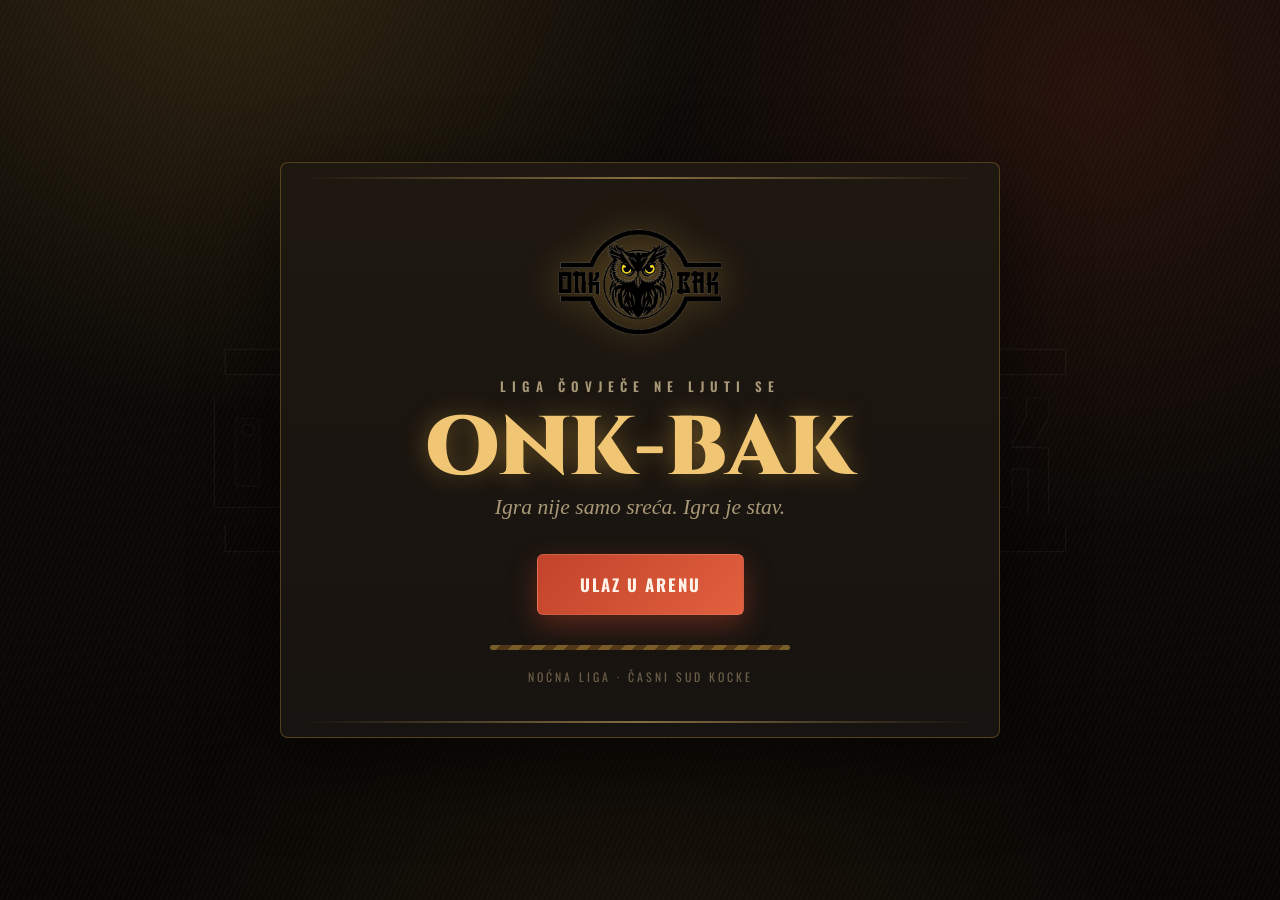
<file: index.html>
<!DOCTYPE html>
<html lang="hr">
<head>
  <meta charset="UTF-8" />
  <meta name="viewport" content="width=device-width, initial-scale=1.0" />
  <title>ONK-BAK · Liga Čovječe ne ljuti se</title>
  <link rel="stylesheet" href="https://fonts.googleapis.com/css2?family=Oswald:wght@300;400;600;700&family=Cinzel:wght@700;900&family=Share+Tech+Mono&display=swap">
  <style>
    *{box-sizing:border-box;margin:0;padding:0}

    body{
      min-height:100vh;background:#0b0906;color:#efe6d3;
      font-family:Oswald,system-ui,sans-serif;overflow:hidden;
    }

    /* rezan kamen umjesto foto pozadine */
    body:before{
      content:"";position:fixed;inset:0;z-index:0;
      background:
        radial-gradient(circle at 18% -8%, rgba(217,164,65,.18), transparent 34%),
        radial-gradient(circle at 86% 10%, rgba(193,67,42,.15), transparent 32%),
        radial-gradient(circle at 50% 118%, rgba(217,164,65,.09), transparent 42%),
        repeating-linear-gradient(115deg, rgba(255,255,255,.014) 0 2px, transparent 2px 5px),
        linear-gradient(180deg,#0d0a07 0%,#0b0906 45%,#080604 100%);
    }
    /* golemi vodeni žig sove iza kartice */
    body:after{
      content:"";position:fixed;left:50%;top:50%;width:900px;height:900px;
      transform:translate(-50%,-50%);
      background:url('logo.png') center/contain no-repeat;
      opacity:.045;filter:grayscale(1) brightness(3);pointer-events:none;
    }

    .page{position:relative;z-index:1;min-height:100vh;display:grid;place-items:center;padding:24px}

    .card{
      width:min(720px,94vw);padding:52px 44px;text-align:center;position:relative;
      border:1px solid rgba(217,164,65,.3);border-radius:8px;
      background:linear-gradient(180deg,#1e1810,#171310);
      box-shadow:0 30px 80px rgba(0,0,0,.6);
    }
    .card:before,.card:after{
      content:"";position:absolute;left:22px;right:22px;height:2px;
      background:linear-gradient(90deg,transparent,#f0c674,transparent);opacity:.5;
    }
    .card:before{top:14px}
    .card:after{bottom:14px}

    .logo{width:172px;max-width:55vw;filter:drop-shadow(0 0 18px rgba(217,164,65,.4));margin-bottom:22px}
    .eyebrow{letter-spacing:6px;text-transform:uppercase;color:#a89877;font-size:.82rem;font-weight:600}
    .title{
      font-family:Cinzel,serif;font-weight:900;font-size:clamp(2.6rem,9vw,5.2rem);line-height:.95;
      color:#f0c674;text-shadow:0 0 24px rgba(217,164,65,.4);margin:14px 0 6px;
    }
    .sub{font-size:clamp(1rem,2.6vw,1.35rem);color:#a89877;font-style:italic;font-family:Georgia,serif;margin-bottom:34px}

    .enter{
      display:inline-flex;align-items:center;gap:12px;padding:17px 42px;border-radius:6px;
      text-decoration:none;background:linear-gradient(135deg,#c1432a,#e2603f);color:#fff2e8;
      font-weight:700;font-size:1.05rem;letter-spacing:2px;text-transform:uppercase;
      border:1px solid rgba(255,255,255,.12);box-shadow:0 10px 28px rgba(193,67,42,.4);
      transition:.18s ease;
    }
    .enter:hover{transform:translateY(-2px);box-shadow:0 14px 34px rgba(193,67,42,.55)}

    .rope{
      height:5px;margin:30px auto 0;width:min(300px,70%);border-radius:3px;
      background:repeating-linear-gradient(-45deg,#d9a441 0 8px,#8a5a22 8px 16px);opacity:.5;
    }
    .note{margin-top:18px;color:#6b5f47;letter-spacing:3px;text-transform:uppercase;font-size:.74rem}

    @media(max-width:600px){.card{padding:36px 22px}.enter{width:100%;justify-content:center}}
  </style>
</head>
<body>
  <main class="page">
    <section class="card">
      <img class="logo" src="logo.png" alt="ONK-BAK">
      <div class="eyebrow">Liga Čovječe ne ljuti se</div>
      <h1 class="title">ONK-BAK</h1>
      <p class="sub">Igra nije samo sreća. Igra je stav.</p>
      <a href="app.html" class="enter">Ulaz u arenu</a>
      <div class="rope"></div>
      <div class="note">Noćna liga · Časni sud kocke</div>
    </section>
  </main>
</body>
</html>
</file>
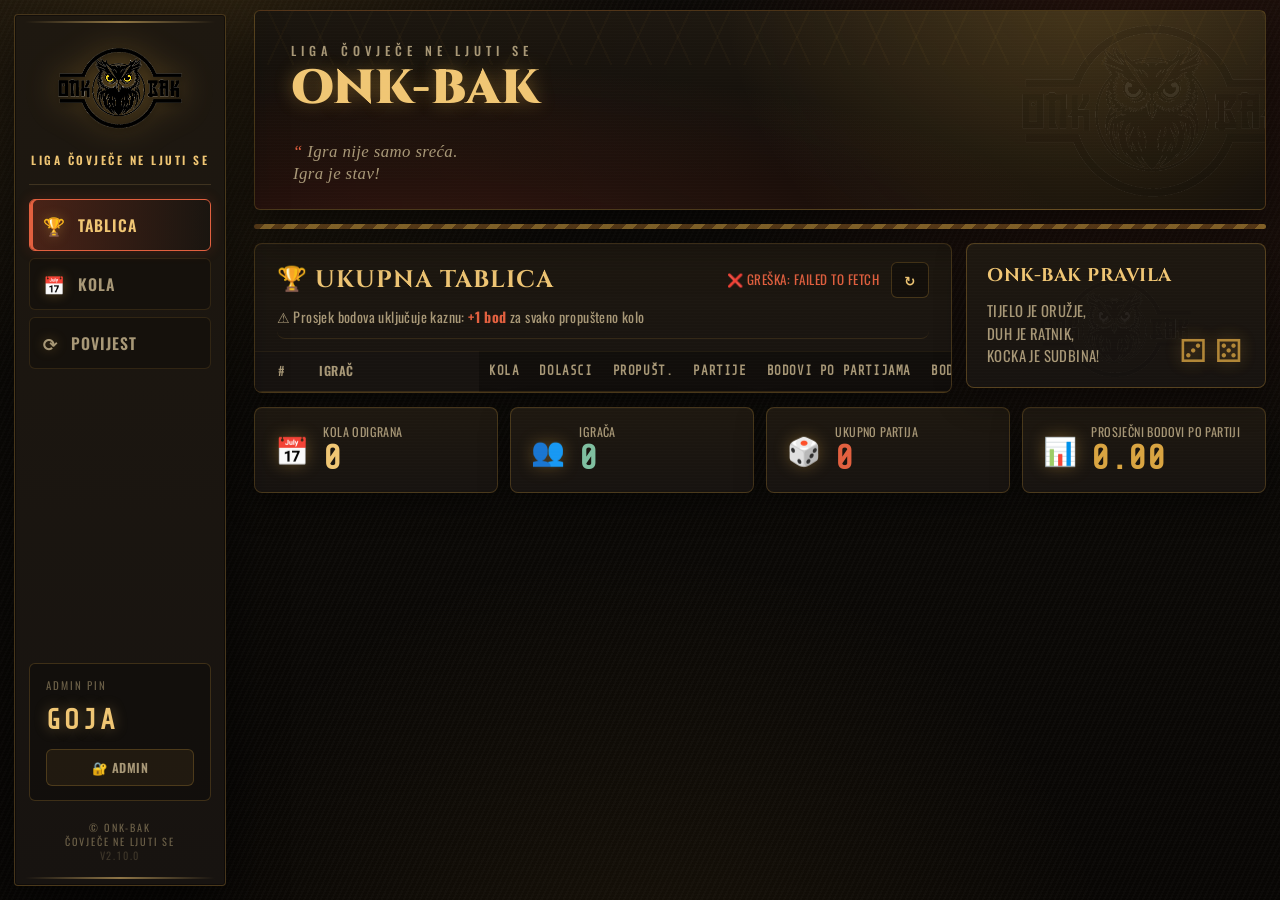
<file: app.html>
<!DOCTYPE html>
<html lang="hr" data-theme="dark">
<head>
  <meta charset="UTF-8" />
  <meta name="viewport" content="width=device-width, initial-scale=1.0" />
  <meta http-equiv="Cache-Control" content="no-cache, no-store, must-revalidate" />
  <meta http-equiv="Pragma" content="no-cache" />
  <meta http-equiv="Expires" content="0" />
  <title>ONK-BAK · Liga Čovječe ne ljuti se</title>
  <link rel="stylesheet" href="style.css?v=2-8-1" />
  <link rel="preconnect" href="https://fonts.googleapis.com">
  <link rel="stylesheet" href="https://fonts.googleapis.com/css2?family=Oswald:wght@300;400;600;700&family=Cinzel:wght@600;700;900&family=Share+Tech+Mono&display=swap" />
</head>
<body>
  <div class="ambient-bg"></div>

  <aside class="casino-sidebar">
    <div class="brand-card">
      <img src="logo.png" alt="ONK-BAK" class="brand-logo" />
      <div class="brand-sub">Liga Čovječe ne ljuti se</div>
    </div>

    <nav class="side-nav main-nav">
      <button class="nav-btn active" data-view="tablica"><span>🏆</span> Tablica</button>
      <button class="nav-btn" data-view="kola"><span>📅</span> Kola</button>
      <button class="nav-btn admin-only" data-view="novo-kolo" style="display:none;"><span>➕</span> Novo kolo</button>
      <button class="nav-btn admin-only" data-view="igraci" style="display:none;"><span>👥</span> Igrači</button>
      <button class="nav-btn" data-view="povijest"><span>⟳</span> Povijest</button>
      <button class="nav-btn admin-only" data-view="postavke" style="display:none;"><span>⚙</span> Postavke</button>
    </nav>

    <div class="pin-card">
      <div>ADMIN PIN</div>
      <strong>GOJA</strong>
      <button class="admin-lock" id="adminBtn">🔒</button>
    </div>

    <div class="sidebar-footer">© ONK-BAK<br>ČOVJEČE NE LJUTI SE<br><span id="appVersion" style="opacity:.45;font-size:.65rem;"></span></div>
  </aside>

  <main class="app-shell">
    <section class="hero-banner">
      <div class="hero-shade"></div>
      <div class="hero-title">
        <span>Liga Čovječe ne ljuti se</span>
        <strong>ONK-BAK</strong>
      </div>
      <div class="hero-quote">Igra nije samo sreća.<br>Igra je stav!</div>
    </section>
    <div class="rope-divider"></div>

    <section class="view active" id="view-tablica">
      <div class="dashboard-grid">
        <div class="leader-panel">
          <div class="view-header">
            <h2>🏆 UKUPNA TABLICA</h2>
            <div class="sync-bar">
              <span id="syncStatus">⏳ Učitavanje...</span>
              <button class="btn btn-sm btn-ghost" id="refreshBtn">↻</button>
            </div>
            <div class="league-name-wrap"><span id="leagueName" class="league-name-display"></span></div>
          </div>
          <div class="penalty-info card">
            <span>⚠ Prosjek bodova uključuje kaznu: <strong>+1 bod</strong> za svako propušteno kolo</span>
          </div>
          <div class="table-wrap">
            <div class="scroll-container">
              <table class="liga-table" id="ligaTable">
                <thead>
                  <tr>
                    <th class="col-rank sticky-col">#</th>
                    <th class="col-name sticky-col2">Igrač</th>
                    <th class="col-num" title="Ukupno odigranih kola u ligi">Kola</th>
                    <th class="col-num" title="Dolasci: u koliko je kola igrač sudjelovao">Dolasci</th>
                    <th class="col-num" title="Propuštena kola">Propušt.</th>
                    <th class="col-num" title="Broj odigranih partija">Partije</th>
                    <th class="col-num" title="Zbroj bodova po partijama (1/2/3, drek = 4)">Bodovi po partijama</th>
                    <th class="col-num" title="Zbroj bodova po mjestima u kolima (K1+K2+K3+...) + kazna">Bodovi po mjestima</th>
                    <th class="col-num" title="Kazna: +1 za svako propušteno kolo">Kazna</th>
                    <th class="col-rez" title="Prosjek poz. = bodovi po mjestima / dolasci (kazna je već uključena)">Prosjek poz.</th>
                    <th class="col-rez" title="Prosjek bod. = bodovi po partijama / partije + kazna">Prosjek bod.</th>
                    <th class="col-num">🥇</th>
                    <th class="col-num">🥈</th>
                    <th class="col-num">🥉</th>
                    <th class="col-num">💩</th>
                    <th class="col-num">🪰</th>
                    <th class="col-history history-header" id="historyHeaderRow"></th>
                  </tr>
                </thead>
                <tbody id="ligaTableBody"></tbody>
              </table>
            </div>
          </div>
          <div class="empty-state" id="tablicaEmpty" style="display:none;">
            <div class="pacman-big">🎲 ✦ 🎲</div>
            <p>Nema podataka. Dodaj igrače i unesi prvo kolo!</p>
            <button class="btn btn-primary" onclick="showView('igraci')">👥 Dodaj igrače</button>
          </div>
        </div>

        <aside class="right-rail">
          <div id="drekStreakWrap" style="display:none;"></div>
          <div class="rules-card">
            <h3>ONK-BAK PRAVILA</h3>
            <p>Tijelo je oružje,<br>duh je ratnik,<br>kocka je sudbina!</p>
            <div class="dice-glow">⚂ ⚄</div>
          </div>
        </aside>
      </div>

      <div class="stats-row">
        <div class="stat-card"><span>📅</span><small>Kola odigrana</small><strong id="statRounds">0</strong></div>
        <div class="stat-card"><span>👥</span><small>Igrača</small><strong id="statPlayers">0</strong></div>
        <div class="stat-card"><span>🎲</span><small>Ukupno partija</small><strong id="statGames">0</strong></div>
        <div class="stat-card"><span>📊</span><small>Prosječni bodovi po partiji</small><strong id="statAvg">0.00</strong></div>
      </div>
    </section>

    <section class="view" id="view-kola">
      <div class="view-header"><h2>📅 TABLICA PO KOLIMA</h2></div>
      <div id="kolaTablesWrap"></div>
      <div class="empty-state" id="kolaEmpty" style="display:none;"><div class="pacman-big">🎲 ✦ 🎲</div><p>Nema odigranih kola.</p></div>
    </section>

    <section class="view" id="view-novo-kolo">
      <div class="view-header"><h2 id="novoKoloTitle">➕ NOVO KOLO</h2></div>
      <div class="round-form-wrap" id="roundFormWrap">
        <div class="round-meta">
          <div class="form-group"><label>Datum kola</label><input type="date" id="newRoundDate" class="form-input" /></div>
          <div class="form-group"><label>Naziv kola</label><input type="text" id="newRoundName" class="form-input" placeholder="npr. Kolo 5" /></div>
        </div>
        <div id="partijeForms"></div>
        <div class="form-actions"><button class="btn btn-primary" id="saveRoundBtn">💾 Spremi kolo</button><button class="btn btn-ghost" onclick="cancelRoundEdit()">Odustani</button></div>
      </div>
      <div class="empty-state" id="noPlayersMsg" style="display:none;"><div class="pacman-big">🎲 ✦ 🎲</div><p>Nema dovoljno igrača. Treba minimalno 4.</p><button class="btn btn-primary" onclick="showView('igraci')">👥 Dodaj igrače</button></div>
    </section>

    <section class="view" id="view-povijest">
      <div class="view-header"><h2>⟳ POVIJEST KOLA</h2></div>
      <div id="povijestList"></div>
      <div class="empty-state" id="povijestEmpty" style="display:none;"><div class="pacman-big">🎲 ✦ 🎲</div><p>Nema odigranih kola.</p></div>
    </section>

    <section class="view" id="view-igraci">
      <div class="view-header"><h2>👥 IGRAČI</h2></div>
      <div class="players-layout">
        <div class="add-player-card card"><h3>➕ Dodaj igrača</h3><div class="form-group"><label>Ime igrača</label><input type="text" id="newPlayerName" class="form-input" placeholder="npr. Luka" maxlength="40" /></div><button class="btn btn-primary" id="addPlayerBtn">➕ Dodaj</button><p class="hint">Minimalno 4 igrača. Par/trio se bira pri unosu kola.</p></div>
        <div class="players-list-card card"><h3>👥 Igrači u ligi</h3><div id="playersList"></div></div>
      </div>
    </section>

    <section class="view" id="view-postavke">
      <div class="view-header"><h2>⚙ POSTAVKE</h2></div>
      <div class="settings-grid">
        <div class="card"><h3>🏆 Naziv lige</h3><div class="form-group"><input type="text" id="leagueNameInput" class="form-input" placeholder="Naziv vaše lige..." /></div><button class="btn btn-primary" id="saveLeagueNameBtn">Spremi naziv</button></div>
        <div class="card"><h3>💾 Export / Import</h3><div class="btn-group"><button class="btn btn-secondary" id="exportBtn">📤 Export JSON</button><label class="btn btn-secondary" style="cursor:pointer;">📥 Import JSON<input type="file" id="importFile" accept=".json" style="display:none;" /></label></div></div>
        <div class="card danger-card"><h3>⚠ Reset lige</h3><p>Briše SVE podatke. Nepovratno!</p><button class="btn btn-danger" id="resetBtn">🗑 Reset lige</button></div>
      </div>
    </section>
  </main>

  <div class="modal-overlay" id="playerModal"><div class="modal-box"><button class="modal-close" id="modalClose">✕</button><div id="playerModalContent"></div></div></div>
  <div class="modal-overlay" id="adminModal"><div class="modal-box admin-modal-box"><button class="modal-close" id="adminModalClose">✕</button><div class="modal-icon">🔐</div><h3>ADMIN PRIJAVA</h3><input type="password" id="adminPinInput" class="form-input" placeholder="Unesite PIN..." maxlength="20" /><button class="btn btn-primary" id="adminPinSubmit">Prijava</button><p id="adminPinError" style="display:none;">⚠ Pogrešan PIN!</p></div></div>
  <div class="toast" id="toast"></div>
  <script src="app.js?v=casino-v2-10-0"></script>
</body>
</html>
</file>
<file: style.css>
/* ===================================================================
   ONK-BAK — LIGA ČOVJEČE NE LJUTI SE
   Noćna hramska arena. Ugravirana sova kao čuvar/sudac lige.
   Paleta: garavo kamenje, safran zlato, žar (ember), kost.
   =================================================================== */

:root{
  /* --- osnovna paleta (imena po sadržaju) --- */
  --obsidian:#0b0906;         /* pozadina */
  --stone:#171310;            /* paneli */
  --stone-2:#1e1810;          /* paneli, svjetliji sloj */
  --stone-3:#221b12;
  --saffron:#d9a441;          /* primarno zlato */
  --saffron-2:#f0c674;        /* svijetlo zlato / naglasci */
  --saffron-3:#8a5a22;        /* tamni bronca rub */
  --ember:#c1432a;            /* žar crvena — opasnost/gubitak/aktivno */
  --ember-2:#e2603f;          /* svijetli žar */
  --jade:#5c9c7c;             /* prigušeno zelena — pozitivno/sinkronizacija */
  --jade-2:#7fbfa0;
  --bone:#efe6d3;             /* glavni tekst */
  --bone-dim:#a89877;         /* sekundarni tekst */
  --bone-faint:#6b5f47;       /* prigušeni tekst */

  /* --- alias sustav (zadržani nazivi radi kompatibilnosti) --- */
  --gold:var(--saffron); --gold2:var(--saffron-2); --gold3:var(--saffron-3);
  --purple:var(--ember); --purple2:var(--ember-2);
  --red:var(--ember-2); --green:var(--jade); --blue:var(--jade-2);
  --bg:var(--obsidian); --panel:rgba(23,19,16,.86); --panel2:rgba(30,24,16,.72);
  --line:rgba(217,164,65,.24); --line2:rgba(193,67,42,.4);
  --text:var(--bone); --muted:var(--bone-dim); --dim:var(--bone-faint);
  --font-display:'Oswald',system-ui,sans-serif;
  --font-title:'Cinzel',serif;
  --font-mono:'Share Tech Mono',monospace;
  --manga-font:var(--font-display); --mono-font:var(--font-mono); --body-font:system-ui,sans-serif;
  --ghost-red:var(--ember-2); --neon-blue:var(--jade-2); --fire-red:var(--ember-2); --casino-green:var(--jade);
  --pac-yellow:var(--saffron-2); --color-green:var(--jade);
  --border:var(--line); --border-bright:var(--gold);
  --text-primary:var(--text); --text-secondary:var(--muted); --text-dim:var(--dim);
  --rank-1:#f0c674; --rank-2:#cdc4ac; --rank-3:#c1743a;

  --radius:14px; --radius-sm:10px;
  --shadow:0 20px 54px rgba(0,0,0,.6);
  --glow-gold:0 0 22px rgba(217,164,65,.35);
  --glow-purple:0 0 20px rgba(193,67,42,.4);
  --transition:.18s ease;
}

*{box-sizing:border-box;margin:0;padding:0}
html{scroll-behavior:smooth}
body{
  min-height:100vh;background:var(--bg);color:var(--text);
  font-family:var(--font-display);letter-spacing:.4px;overflow-x:hidden;line-height:1.35;
}

/* ---------- ambijent: rezan kamen umjesto foto pozadine ---------- */
.ambient-bg{
  position:fixed;inset:0;z-index:-3;background:var(--obsidian);
}
.ambient-bg:after{
  content:"";position:absolute;inset:0;
  background:
    radial-gradient(circle at 14% -6%, rgba(217,164,65,.16), transparent 32%),
    radial-gradient(circle at 88% 8%, rgba(193,67,42,.13), transparent 30%),
    radial-gradient(circle at 50% 115%, rgba(217,164,65,.08), transparent 40%),
    repeating-linear-gradient(115deg, rgba(255,255,255,.014) 0 2px, transparent 2px 5px),
    linear-gradient(180deg,#0d0a07 0%,#0b0906 45%,#080604 100%);
}
body:before{
  content:"";position:fixed;inset:0;pointer-events:none;z-index:10;
  background:linear-gradient(rgba(255,255,255,.02) 1px,transparent 1px);
  background-size:100% 3px;mix-blend-mode:screen;opacity:.3;
}

/* ---------- sidebar: hramski stup ---------- */
.casino-sidebar{
  position:fixed;left:14px;top:14px;bottom:14px;width:212px;z-index:20;
  display:flex;flex-direction:column;gap:14px;padding:16px 14px;
  border:1px solid var(--line);border-radius:4px;
  background:linear-gradient(180deg,var(--stone-2),var(--stone));
  box-shadow:var(--shadow), inset 0 0 0 1px rgba(0,0,0,.4);
}
.casino-sidebar:before,.casino-sidebar:after{
  content:"";position:absolute;left:10px;right:10px;height:2px;
  background:linear-gradient(90deg,transparent,var(--saffron-2),transparent);
  opacity:.55;
}
.casino-sidebar:before{top:6px}
.casino-sidebar:after{bottom:6px}

.brand-card{text-align:center;padding:6px 0 16px;border-bottom:1px solid rgba(240,198,116,.16);position:relative}
.brand-logo{
  width:130px;max-width:100%;
  filter:drop-shadow(0 0 16px rgba(217,164,65,.45)) drop-shadow(0 2px 3px rgba(0,0,0,.6));
  animation:owl-watch 5s ease-in-out infinite;
}
@keyframes owl-watch{
  0%,100%{filter:drop-shadow(0 0 16px rgba(217,164,65,.45)) drop-shadow(0 2px 3px rgba(0,0,0,.6))}
  50%{filter:drop-shadow(0 0 24px rgba(240,198,116,.7)) drop-shadow(0 2px 3px rgba(0,0,0,.6))}
}
.brand-sub{margin-top:9px;color:var(--saffron-2);font-size:.72rem;letter-spacing:2.5px;text-transform:uppercase;font-weight:600}

.side-nav{display:flex;flex-direction:column;gap:7px;flex:1}
.nav-btn{
  width:100%;display:flex;align-items:center;gap:12px;padding:12px 13px;
  background:rgba(0,0,0,.22);border:1px solid rgba(217,164,65,.14);border-radius:6px;
  color:var(--bone-dim);font-family:var(--font-display);font-size:.98rem;font-weight:600;
  text-transform:uppercase;letter-spacing:1px;cursor:pointer;transition:var(--transition);text-align:left;
}
.nav-btn span{font-size:1.1rem;filter:drop-shadow(0 0 6px rgba(217,164,65,.35))}
.nav-btn:hover{border-color:var(--saffron);color:var(--saffron-2);transform:translateX(2px)}
.nav-btn.active{
  background:linear-gradient(90deg,rgba(193,67,42,.28),rgba(23,19,16,.4));
  border-color:var(--ember-2);color:var(--saffron-2);
  box-shadow:inset 3px 0 0 var(--ember-2), 0 0 14px rgba(193,67,42,.2);
}

.pin-card{
  border:1px solid rgba(217,164,65,.22);border-radius:6px;
  background:rgba(0,0,0,.25);padding:14px 16px;color:var(--saffron-2);
  display:flex;flex-direction:column;gap:10px;
}
.pin-card div{font-size:.68rem;text-transform:uppercase;letter-spacing:2px;color:var(--bone-faint)}
.pin-card strong{
  display:block;font-family:var(--font-mono);font-size:1.7rem;letter-spacing:3px;
  color:var(--saffron-2);text-shadow:0 0 14px rgba(240,198,116,.35);
}
.admin-lock{
  width:100%;background:rgba(217,164,65,.08);border:1px solid rgba(217,164,65,.22);border-radius:6px;
  color:var(--bone-dim);font-family:var(--font-display);font-size:.78rem;font-weight:600;
  letter-spacing:.5px;text-transform:uppercase;padding:8px 10px;cursor:pointer;transition:var(--transition);
}
.admin-lock:hover{color:var(--saffron-2);border-color:var(--saffron)}
.sidebar-footer{text-align:center;color:var(--bone-faint);font-size:.64rem;text-transform:uppercase;letter-spacing:1.8px;padding:6px}

/* ---------- glavni prostor ---------- */
.app-shell{margin-left:240px;padding:10px 14px 26px;max-width:1600px}

/* ---------- hero: hramska kapija, čisto CSS, bez fotografija ---------- */
.hero-banner{
  position:relative;height:200px;border:1px solid var(--line);border-radius:6px;overflow:hidden;
  background:
    radial-gradient(circle at 82% -20%, rgba(217,164,65,.22), transparent 42%),
    radial-gradient(ellipse at 15% 120%, rgba(193,67,42,.22), transparent 55%),
    linear-gradient(180deg, var(--stone-2), #0e0b08 85%);
  box-shadow:var(--shadow);margin-bottom:14px;
}
.hero-banner:before{
  /* silueta hramskog krova gore */
  content:"";position:absolute;top:-2px;left:0;right:0;height:56px;
  background:
    repeating-linear-gradient(115deg, transparent 0 34px, rgba(217,164,65,.05) 34px 36px),
    repeating-linear-gradient(65deg, transparent 0 34px, rgba(217,164,65,.05) 34px 36px);
  opacity:.7;
}
.hero-banner:after{
  /* utisnuta sova kao vodeni žig */
  content:"";position:absolute;right:-30px;top:50%;transform:translateY(-50%);
  width:280px;height:280px;
  background:url('logo.png') center/contain no-repeat;
  opacity:.07;filter:grayscale(1) brightness(3);
  pointer-events:none;
}
.hero-shade{position:absolute;inset:0;background:linear-gradient(90deg,rgba(0,0,0,.1),transparent 55%)}
.hero-title{position:absolute;left:36px;top:32px;text-align:left;text-transform:uppercase}
.hero-title span{display:block;color:var(--bone-dim);letter-spacing:5px;font-size:.78rem;font-weight:500}
.hero-title strong{
  display:block;font-family:var(--font-title);font-weight:900;font-size:3rem;line-height:1.05;margin-top:4px;
  color:var(--saffron-2);text-shadow:0 0 18px rgba(217,164,65,.4);
}
.hero-quote{
  position:absolute;left:38px;bottom:24px;color:var(--bone-dim);font-size:1.05rem;font-style:italic;
  line-height:1.3;text-align:left;font-family:Georgia,serif;max-width:340px;
}
.hero-quote:before{content:"“ ";color:var(--ember-2)}

/* ---------- rope-braid razdjelnik (potpisni element) ---------- */
.rope-divider{
  height:5px;margin:0 0 14px;border-radius:3px;
  background:repeating-linear-gradient(-45deg,var(--saffron) 0 8px, var(--saffron-3) 8px 16px);
  opacity:.55;
}

.view{display:none}
.view.active{display:block}
.dashboard-grid{display:grid;grid-template-columns:minmax(0,1fr) 300px;gap:14px}

.leader-panel,.right-rail>*,.card,.stat-card,.kolo-card,.partija-card{
  background:linear-gradient(180deg,var(--stone-2),var(--stone));
  border:1px solid var(--line);border-radius:8px;
  box-shadow:0 12px 30px rgba(0,0,0,.4), inset 0 1px 0 rgba(255,255,255,.02);
}
.leader-panel{overflow:hidden}

.view-header{display:flex;align-items:center;gap:14px;flex-wrap:wrap;padding:18px 22px 9px}
.view-header h2{
  font-family:var(--font-title);font-size:1.5rem;font-weight:700;color:var(--saffron-2);
  text-transform:uppercase;letter-spacing:1px;
}
.sync-bar{margin-left:auto;display:flex;align-items:center;gap:12px;color:var(--jade);font-size:.82rem;text-transform:uppercase;letter-spacing:.5px}
.league-name-wrap{display:none}
.penalty-info{
  margin:0 22px 12px!important;padding:0 0 12px!important;background:transparent!important;border:0!important;
  border-bottom:1px solid rgba(217,164,65,.14)!important;box-shadow:none!important;color:var(--bone-dim);font-size:.88rem;
}
.penalty-info strong{color:var(--ember-2)}

.table-wrap{border:0;border-radius:0;overflow:hidden;background:transparent;box-shadow:none}
.scroll-container{overflow-x:auto;-webkit-overflow-scrolling:touch}
.liga-table{width:100%;border-collapse:separate;border-spacing:0;font-size:.92rem;min-width:920px}
.liga-table thead{background:rgba(0,0,0,.3)}
.liga-table th{
  padding:11px 10px;text-align:center;color:var(--bone-dim);font-size:.78rem;text-transform:uppercase;
  border-bottom:1px solid rgba(217,164,65,.16);border-top:1px solid rgba(217,164,65,.08);
  white-space:nowrap;font-weight:600;letter-spacing:.6px;
}
.liga-table th.col-name,.liga-table td.col-name{text-align:left}
.liga-table td{
  padding:10px;text-align:center;border-bottom:1px solid rgba(217,164,65,.09);
  border-right:1px solid rgba(217,164,65,.06);vertical-align:middle;white-space:nowrap;color:var(--bone);
}
.liga-table tbody tr{transition:var(--transition)}
.liga-table tbody tr:nth-child(even){background:rgba(255,255,255,.012)}
.liga-table tbody tr:hover{background:rgba(217,164,65,.08)}
.liga-table tbody tr:last-child{background:linear-gradient(90deg,rgba(193,67,42,.16),rgba(193,67,42,.05))}

.sticky-col{position:sticky;left:0;background:var(--stone);z-index:5}
.sticky-col2{position:sticky;left:54px;background:var(--stone);z-index:5;min-width:170px}
.liga-table tbody tr:hover .sticky-col,.liga-table tbody tr:hover .sticky-col2{background:#1d1710}
.liga-table tbody tr:last-child .sticky-col,.liga-table tbody tr:last-child .sticky-col2{background:#241511}

.col-rank{width:54px;min-width:54px}
.col-name{min-width:170px}
.col-rez{font-family:var(--font-mono);font-weight:700;font-size:1.2rem}
.col-num{font-family:var(--font-mono)}

/* rang medalje — urezani kovani novčić umjesto sjajnog gradijenta */
.rank-badge{
  display:inline-flex;align-items:center;justify-content:center;width:30px;height:30px;border-radius:50%;
  font-family:var(--font-title);font-weight:700;font-size:.92rem;
}
.rank-1{background:radial-gradient(circle at 35% 30%,#ffe8ad,var(--rank-1) 60%,#a97a22 100%);color:#26190a;box-shadow:0 0 10px rgba(240,198,116,.5),inset 0 0 0 1px rgba(0,0,0,.25)}
.rank-2{background:radial-gradient(circle at 35% 30%,#fff,var(--rank-2) 60%,#8d8674 100%);color:#26190a;box-shadow:0 0 8px rgba(205,196,172,.4),inset 0 0 0 1px rgba(0,0,0,.25)}
.rank-3{background:radial-gradient(circle at 35% 30%,#e6a06a,var(--rank-3) 60%,#6f3c17 100%);color:#26190a;box-shadow:0 0 8px rgba(193,116,58,.4),inset 0 0 0 1px rgba(0,0,0,.25)}
.rank-other{background:transparent;color:var(--bone-dim);border:0;box-shadow:none;font-family:var(--font-mono);font-weight:400}

.player-name-cell{display:flex;align-items:center;gap:9px;color:var(--saffron-2);font-weight:600;text-transform:uppercase;letter-spacing:.3px}
.player-name-cell:before{
  content:"";width:8px;height:8px;border-radius:50%;flex:none;
  background:var(--saffron);box-shadow:0 0 8px rgba(217,164,65,.7);
}

.rez-good,.rez-mid{color:var(--saffron-2);text-shadow:none}
.rez-bad{color:var(--ember-2);text-shadow:none}

.hist-cell{min-width:26px;width:26px;font-size:.85rem}
.hist-1{color:var(--rank-1);font-weight:700}
.hist-2{color:var(--rank-2)}
.hist-3{color:var(--rank-3)}
.hist-drek{color:var(--ember-2)}
.hist-empty{color:#4a463c}

/* ---------- desna traka ---------- */
.right-rail{display:flex;flex-direction:column;gap:14px}
.streak-table-wrap{
  overflow:hidden;border:1px solid rgba(193,67,42,.35);border-radius:8px;
  background:var(--stone);box-shadow:0 10px 24px rgba(0,0,0,.35);
}
.streak-header{
  padding:14px 16px;border-bottom:1px solid rgba(193,67,42,.25);display:flex;justify-content:space-between;gap:10px;
  background:linear-gradient(90deg,rgba(193,67,42,.16),transparent);
}
.streak-header span:first-child{
  font-size:1.05rem!important;color:var(--ember-2)!important;font-family:var(--font-title)!important;
  text-transform:uppercase!important;font-weight:700;letter-spacing:.5px;
}
.streak-header span:last-child{display:none}
.right-rail .liga-table{min-width:0;font-size:.85rem}
.right-rail .sticky-col,.right-rail .sticky-col2{position:static;background:transparent;min-width:0}

.rules-card{
  padding:20px;min-height:140px;border-color:rgba(217,164,65,.3)!important;position:relative;overflow:hidden;
}
.rules-card:before{
  content:"";position:absolute;inset:0;
  background:url('logo.png') center 120%/160px no-repeat;opacity:.05;filter:grayscale(1) brightness(3);pointer-events:none;
}
.rules-card h3{
  color:var(--saffron-2);font-family:var(--font-title);font-size:1.15rem;margin-bottom:10px;
  text-transform:uppercase;letter-spacing:.5px;
}
.rules-card p{font-size:.92rem;text-transform:uppercase;line-height:1.55;color:var(--bone-dim);letter-spacing:.4px}
.dice-glow{position:absolute;right:22px;bottom:18px;font-size:2rem;color:var(--saffron);text-shadow:0 0 16px rgba(217,164,65,.5);opacity:.8}

.stats-row{display:grid;grid-template-columns:repeat(4,1fr);gap:12px;margin-top:14px}
.stat-card{padding:16px 20px;display:grid;grid-template-columns:auto 1fr;grid-template-rows:auto auto;gap:2px 14px;align-items:center}
.stat-card span{grid-row:1/3;font-size:1.7rem;filter:drop-shadow(0 0 8px rgba(217,164,65,.35))}
.stat-card small{text-transform:uppercase;color:var(--bone-dim);font-size:.76rem;letter-spacing:.4px}
.stat-card strong{font-family:var(--font-mono);font-size:2.1rem;line-height:1;color:var(--saffron-2)}
.stat-card:nth-child(2) strong{color:var(--jade-2)}
.stat-card:nth-child(3) strong{color:var(--ember-2)}
.stat-card:nth-child(4) strong{color:var(--saffron)}

/* ---------- generičke kartice / forme ---------- */
.card{padding:20px}
.card h3{font-family:var(--font-title);font-size:1.1rem;color:var(--saffron-2);margin-bottom:14px;text-transform:uppercase;letter-spacing:.5px}
.form-group{margin-bottom:14px}
.form-group label{display:block;color:var(--bone-dim);margin-bottom:6px;text-transform:uppercase;font-size:.8rem;letter-spacing:.5px}
.form-input{
  width:100%;background:rgba(0,0,0,.3);border:1px solid rgba(217,164,65,.22);color:var(--text);
  padding:11px 13px;border-radius:6px;font:inherit;
}
.form-input:focus{outline:none;border-color:var(--ember-2);box-shadow:0 0 0 3px rgba(193,67,42,.15)}

.btn{
  display:inline-flex;align-items:center;gap:7px;padding:10px 18px;border-radius:6px;border:0;cursor:pointer;
  text-transform:uppercase;font-weight:700;font-family:var(--font-display);letter-spacing:.7px;text-decoration:none;
  transition:var(--transition);
}
.btn-primary{
  background:linear-gradient(135deg,var(--ember),var(--ember-2));color:#fff2e8;
  box-shadow:0 6px 18px rgba(193,67,42,.35);
}
.btn-primary:hover{transform:translateY(-1px);box-shadow:0 8px 24px rgba(193,67,42,.5)}
.btn-secondary,.btn-ghost{background:rgba(0,0,0,.28);color:var(--saffron-2);border:1px solid rgba(217,164,65,.25)}
.btn-danger{background:linear-gradient(135deg,#7a1f14,#c1432a);color:#fff2e8}
.btn-sm{padding:7px 12px}

.round-form-wrap,.players-layout,.settings-grid{display:grid;gap:16px}
.round-meta{display:grid;grid-template-columns:repeat(2,1fr);gap:16px}
.partija-card{padding:18px;border-left:3px solid var(--ember)}
.partija-header{margin-bottom:12px}
.partija-num{font-family:var(--font-title);font-size:1.05rem;color:var(--saffron-2);font-weight:700}
.partija-grid{display:grid;grid-template-columns:1fr 1fr;gap:10px}
.partija-drek-row{
  grid-column:1/-1;display:grid;grid-template-columns:1fr 1fr;gap:10px;padding:12px;
  background:rgba(193,67,42,.08);border:1px solid rgba(193,67,42,.22);border-radius:6px;
}
.position-block{background:rgba(0,0,0,.22);border:1px solid rgba(217,164,65,.12);border-radius:6px;padding:12px;margin-bottom:10px}
.pos-players select{width:100%;margin-bottom:4px}
.pos-muhe-row{display:flex;align-items:center;gap:8px}

.players-layout{grid-template-columns:340px 1fr}
.player-item{
  display:flex;align-items:center;gap:10px;padding:12px;border:1px solid rgba(217,164,65,.15);
  border-radius:6px;margin-bottom:8px;background:rgba(0,0,0,.16);
}
.player-item-name{flex:1;color:var(--saffron-2);font-weight:600;text-transform:uppercase}
.player-item-stats{color:var(--bone-dim);font-family:var(--font-mono);font-size:.78rem}

.kolo-card{margin-bottom:14px;overflow:hidden}
.kolo-header{
  display:flex;align-items:center;justify-content:space-between;gap:10px;padding:14px 16px;
  border-bottom:1px solid rgba(217,164,65,.16);background:rgba(0,0,0,.2);
}
.kolo-title{font-family:var(--font-title);font-size:1.05rem;color:var(--saffron-2);font-weight:700}
.kolo-date,.hint{color:var(--bone-dim);font-size:.82rem}
.kolo-actions,.btn-group,.form-actions{display:flex;gap:8px;flex-wrap:wrap}
.kolo-body{padding:14px;display:grid;grid-template-columns:repeat(auto-fill,minmax(220px,1fr));gap:12px}
.partija-result{padding:12px;border:1px solid rgba(217,164,65,.14);border-radius:6px;background:rgba(0,0,0,.18)}
.partija-result-title{color:var(--ember-2);font-weight:700;margin-bottom:8px}
.result-row{display:flex;gap:8px;padding:3px 0}
.result-name{flex:1}
.result-muhe{color:var(--bone-dim);font-size:.85rem}
.kolo-tablica-wrap{margin-bottom:18px;border:1px solid var(--line);border-radius:8px;overflow:hidden;background:var(--panel)}
.kolo-tablica-header{padding:14px 16px;border-bottom:1px solid var(--line);display:flex;justify-content:space-between;align-items:center}

/* ---------- modali ---------- */
.modal-overlay{display:none;position:fixed;inset:0;background:rgba(4,3,2,.86);z-index:200;align-items:center;justify-content:center;padding:16px;backdrop-filter:blur(4px)}
.modal-overlay.open{display:flex}
.modal-box{
  position:relative;width:100%;max-width:520px;max-height:90vh;overflow:auto;
  background:linear-gradient(180deg,var(--stone-2),var(--stone));border:1px solid var(--line2);
  border-radius:10px;padding:26px;box-shadow:0 30px 70px rgba(0,0,0,.6);
}
.modal-wide{max-width:760px}
.modal-close{position:absolute;top:12px;right:12px;width:30px;height:30px;border-radius:50%;border:1px solid rgba(255,255,255,.14);background:transparent;color:var(--text);cursor:pointer}
.admin-modal-box{text-align:center;max-width:340px}
.admin-modal-box h3{font-family:var(--font-title);color:var(--saffron-2);font-size:1.3rem;margin-bottom:14px;letter-spacing:.5px}
.admin-modal-box input{text-align:center;font-family:var(--font-mono);font-size:1.15rem;letter-spacing:6px;margin-bottom:12px}
.admin-modal-box .btn{width:100%;justify-content:center}
.admin-modal-box p{color:var(--ember-2);margin-top:10px}
.modal-icon{font-size:2.1rem;margin-bottom:8px}
.player-modal-header{display:flex;gap:12px;align-items:center;padding-bottom:14px;margin-bottom:14px;border-bottom:1px solid var(--line)}
.player-modal-name{font-family:var(--font-title);font-size:1.35rem;color:var(--saffron-2);font-weight:700}
.stat-grid{display:grid;grid-template-columns:repeat(2,1fr);gap:10px}
.stat-item{background:rgba(0,0,0,.22);border:1px solid rgba(217,164,65,.14);border-radius:8px;padding:12px;text-align:center}
.stat-val{display:block;font-family:var(--font-mono);font-size:1.35rem;color:var(--ember-2);font-weight:700}
.stat-label{color:var(--bone-dim);font-size:.76rem}
.rez-big{font-family:var(--font-title);font-size:2.4rem;color:var(--saffron-2);display:block;text-align:center}

.empty-state{text-align:center;padding:48px 20px;color:var(--bone-dim)}
.pacman-big{font-size:1.8rem;color:var(--saffron-2);margin-bottom:10px;opacity:.8}

.toast{
  position:fixed;right:20px;bottom:20px;background:linear-gradient(135deg,var(--ember),var(--ember-2));
  color:#fff2e8;padding:12px 18px;border-radius:8px;font-weight:700;z-index:300;
  transform:translateY(80px);opacity:0;transition:.25s;box-shadow:0 10px 26px rgba(193,67,42,.45);
}
.toast.show{transform:translateY(0);opacity:1}
.toast.error{background:linear-gradient(135deg,#5c1a10,#c1432a)}

::-webkit-scrollbar{width:8px;height:8px}
::-webkit-scrollbar-track{background:#0b0906}
::-webkit-scrollbar-thumb{background:var(--saffron-3);border-radius:6px}
::-webkit-scrollbar-thumb:hover{background:var(--saffron)}

/* ===================== RESPONSIVE ===================== */
@media(max-width:1200px){
  .dashboard-grid{grid-template-columns:1fr}
  .right-rail{grid-template-columns:1fr 1fr;display:grid}
  .hero-quote{display:none}
  .stats-row{grid-template-columns:repeat(2,1fr)}
}
@media(max-width:900px){
  .casino-sidebar{position:relative;left:auto;top:auto;bottom:auto;width:auto;margin:10px 10px 0;flex-direction:column}
  .side-nav{display:grid;grid-template-columns:repeat(2,1fr)}
  .app-shell{margin-left:0;padding:10px}
  .hero-banner{height:170px}
  .hero-title{left:20px;top:22px}
  .hero-title strong{font-size:2.1rem}
  .hero-banner:after{width:180px;height:180px}
  .players-layout,.round-meta,.partija-grid,.partija-drek-row{grid-template-columns:1fr}
  .right-rail{display:flex}
  .stats-row{grid-template-columns:1fr 1fr}
}
@media(max-width:560px){
  .side-nav{grid-template-columns:1fr}
  .hero-banner{height:160px}
  .hero-quote{display:none}
  .hero-title span{font-size:.66rem}
  .hero-title strong{font-size:1.7rem}
  .view-header h2{font-size:1.2rem}
  .stats-row{grid-template-columns:1fr}
  .casino-sidebar{padding:10px}
  .brand-logo{width:104px}
}

/* ===== Vodoravni slider zalijepljen na dno ekrana (samo desktop preglednik) ===== */
#stickyHScroll{
  position:fixed;bottom:0;z-index:60;display:none;
  overflow-x:scroll;overflow-y:hidden;height:16px;
  background:rgba(12,9,6,.92);border-top:1px solid rgba(217,164,65,.25);
  scrollbar-color:rgba(217,164,65,.55) rgba(0,0,0,.4);
}
#stickyHScroll > div{height:1px}
#stickyHScroll::-webkit-scrollbar{height:14px}
#stickyHScroll::-webkit-scrollbar-track{background:rgba(0,0,0,.4)}
#stickyHScroll::-webkit-scrollbar-thumb{background:rgba(217,164,65,.5);border-radius:8px;border:2px solid rgba(0,0,0,.4)}
#stickyHScroll::-webkit-scrollbar-thumb:hover{background:rgba(217,164,65,.75)}
</file>
